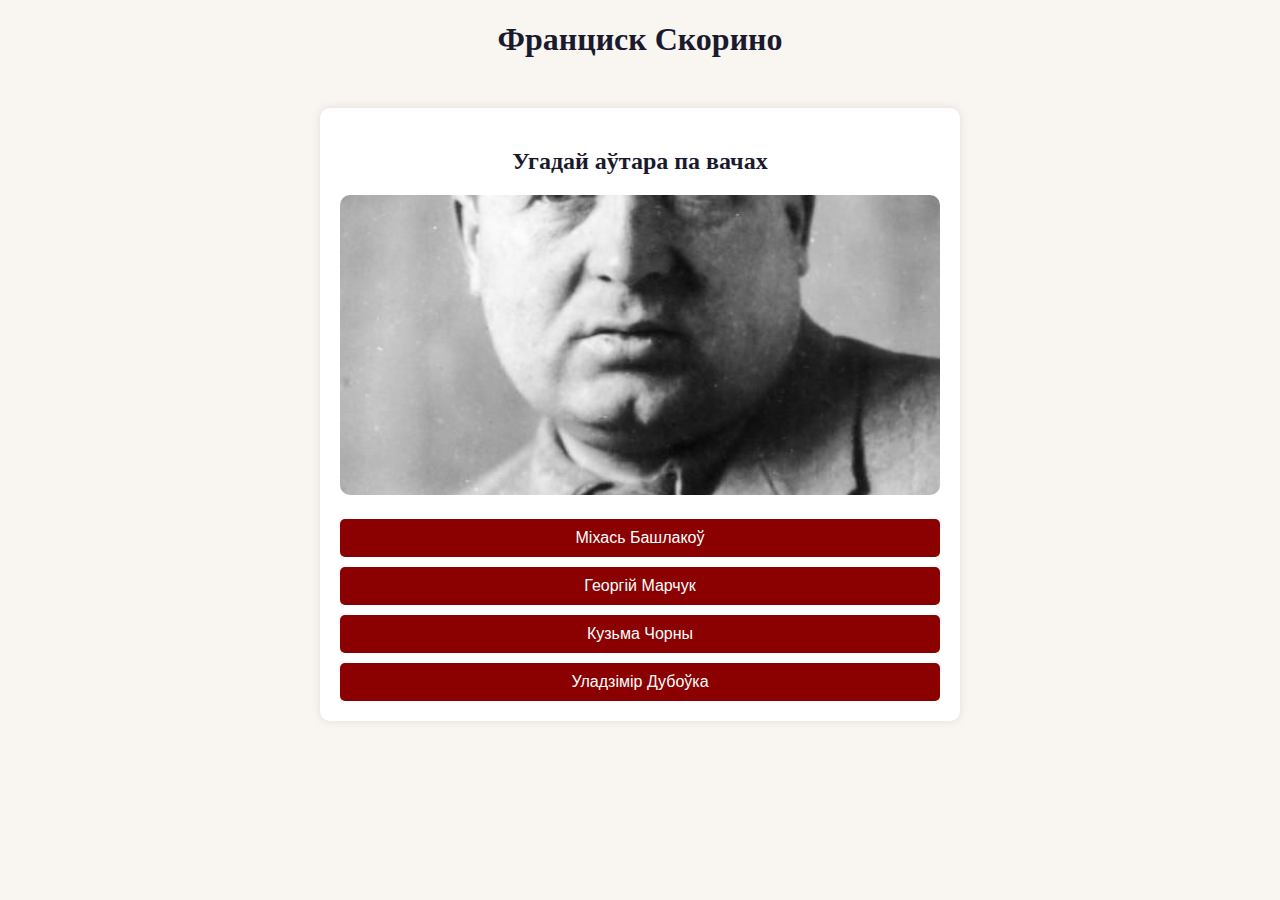
<file: authors_game.html>
<!DOCTYPE html>
<html lang="be">
<head>
    <meta charset="UTF-8">
    <meta name="viewport" content="width=device-width, initial-scale=1.0">
    <title>Угадай аўтара</title>
    <a href="css/styles.css"></a>
    <script src="js/script.js"></script>
    <style>
        body {
            font-family: 'Merriweather', serif;
            background-color: #f9f5f0;
            color: #1a1a2e;
            text-align: center;
        }
        .container {
            max-width: 600px;
            margin: 50px auto;
            padding: 20px;
            background: white;
            border-radius: 10px;
            box-shadow: 0 0 10px rgba(0, 0, 0, 0.1);
        }
        img {
            width: 100%;
            max-height: 300px;
            object-fit: cover;
            border-radius: 10px;
        }
        .options {
            display: flex;
            flex-direction: column;
            gap: 10px;
            margin-top: 20px;
        }
        button {
            padding: 10px;
            font-size: 16px;
            background-color: #8b0000;
            color: white;
            border: none;
            cursor: pointer;
            border-radius: 5px;
        }
        button:hover {
            background-color: #a52a2a;
        }
        .results {
            max-height: 400px;
            overflow-y: auto;
            text-align: left;
            margin-top: 20px;
            padding: 10px;
            border: 1px solid #ccc;
            border-radius: 10px;
            background: #fff;
        }
        .result-item {
            margin-bottom: 15px;
            padding-bottom: 10px;
            border-bottom: 1px solid #ddd;
        }
        .correct {
            color: green;
            font-weight: bold;
        }
        .wrong {
            color: red;
        }
        @media (max-width: 600px) {
            .container {
                width: 90%;
                margin: 20px auto;
            }
            button {
                font-size: 14px;
                padding: 8px;
            }
        }
    </style>
</head>
<body>
    
    <header class="top-bar">
        <h1>Франциск Скорино</h1>
    </header>
    
    

    <div class="container" id="gameContainer">
        <h2>Угадай аўтара па вачах</h2>
        <img id="authorEyes" src="" alt="Вочы аўтара">
        <div class="options" id="optionsContainer"></div>
    </div>

    
    <script>
        const authors = [
            "Якуб Колас", "Максім Багдановіч", "Алесь Гарун", "Максім Гарэцкі", "Змітрок Бядуля",
            "Уладзімір Дубоўка", "Кандрат Крапіва", "Міхась Зарэцкі", "Кузьма Чорны", "Пімен Панчанка",
            "Iван Мележ", "Іван Шамякін", "Андрэй Макаёнак", "Янка Брыль", "Васіль Быкаў",
            "Уладзімір Караткевіч", "Міхась Стральцоў", "Ніл Гілевіч", "Іван Чыгрынаў", "Іван Навуменка",
            "Рыгор Барадулін", "Алесь Разанаў", "Георгій Марчук", "Аляксей Дудараў", "Міхась Башлакоў"
        ];
        
        let correctAuthor = "";
        let score = 0;
        let totalQuestions = 0;
        let results = [];
        
        function getRandomAuthor() {
            return authors[Math.floor(Math.random() * authors.length)];
        }
        
        function loadQuestion() {
            correctAuthor = getRandomAuthor();
            document.getElementById("authorEyes").src = `img/full/${correctAuthor}.jpg`;
            let options = new Set();
            options.add(correctAuthor);
            while (options.size < 4) {
                options.add(getRandomAuthor());
            }
            
            options = Array.from(options).sort(() => Math.random() - 0.5);
            
            let optionsContainer = document.getElementById("optionsContainer");
            optionsContainer.innerHTML = "";
            
            options.forEach(option => {
                let button = document.createElement("button");
                button.innerText = option;
                button.onclick = () => handleAnswer(option);
                optionsContainer.appendChild(button);
            });
        }
        
        function handleAnswer(selected) {
            totalQuestions++;
            let isCorrect = selected === correctAuthor;
            if (isCorrect) {
                score++;
            }
            results.push({
                author: correctAuthor,
                selected: selected,
                isCorrect: isCorrect
            });
            
            if (totalQuestions < 10) {
                loadQuestion();
            } else {
                showResults();
            }
        }
        
        function showResults() {
            let resultHTML = `<h2>Гульня скончана!</h2>
                <p>Правільных адказаў: ${score} з ${totalQuestions}</p>
                <div class="results">`;
            
            results.forEach(result => {
                resultHTML += `<div class="result-item">
                    <img src="img/full/${result.author}.jpg" alt="Вочы ${result.author}">
                    <img src="img/full/${result.author}.jpg" alt="${result.author}">
                    <p class="correct">Правільны адказ: ${result.author}</p>`;
                if (!result.isCorrect) {
                    resultHTML += `<p class="wrong">Вы выбралі: ${result.selected}</p>`;
                }
                resultHTML += `</div>`;
            });
            
            resultHTML += `</div>
                <button onclick="restartGame()">Паспрабаваць зноў</button>`;
            
            document.getElementById("gameContainer").innerHTML = resultHTML;
        }
        
        function restartGame() {
            score = 0;
            totalQuestions = 0;
            results = [];
            document.getElementById("gameContainer").innerHTML = `
                <h2>Угадай аўтара па вачах</h2>
                <img id="authorEyes" src="" alt="Вочы аўтара">
                <div class="options" id="optionsContainer"></div>`;
            loadQuestion();
        }
        
        loadQuestion();
    </script>
</body>
</html>
</file>
